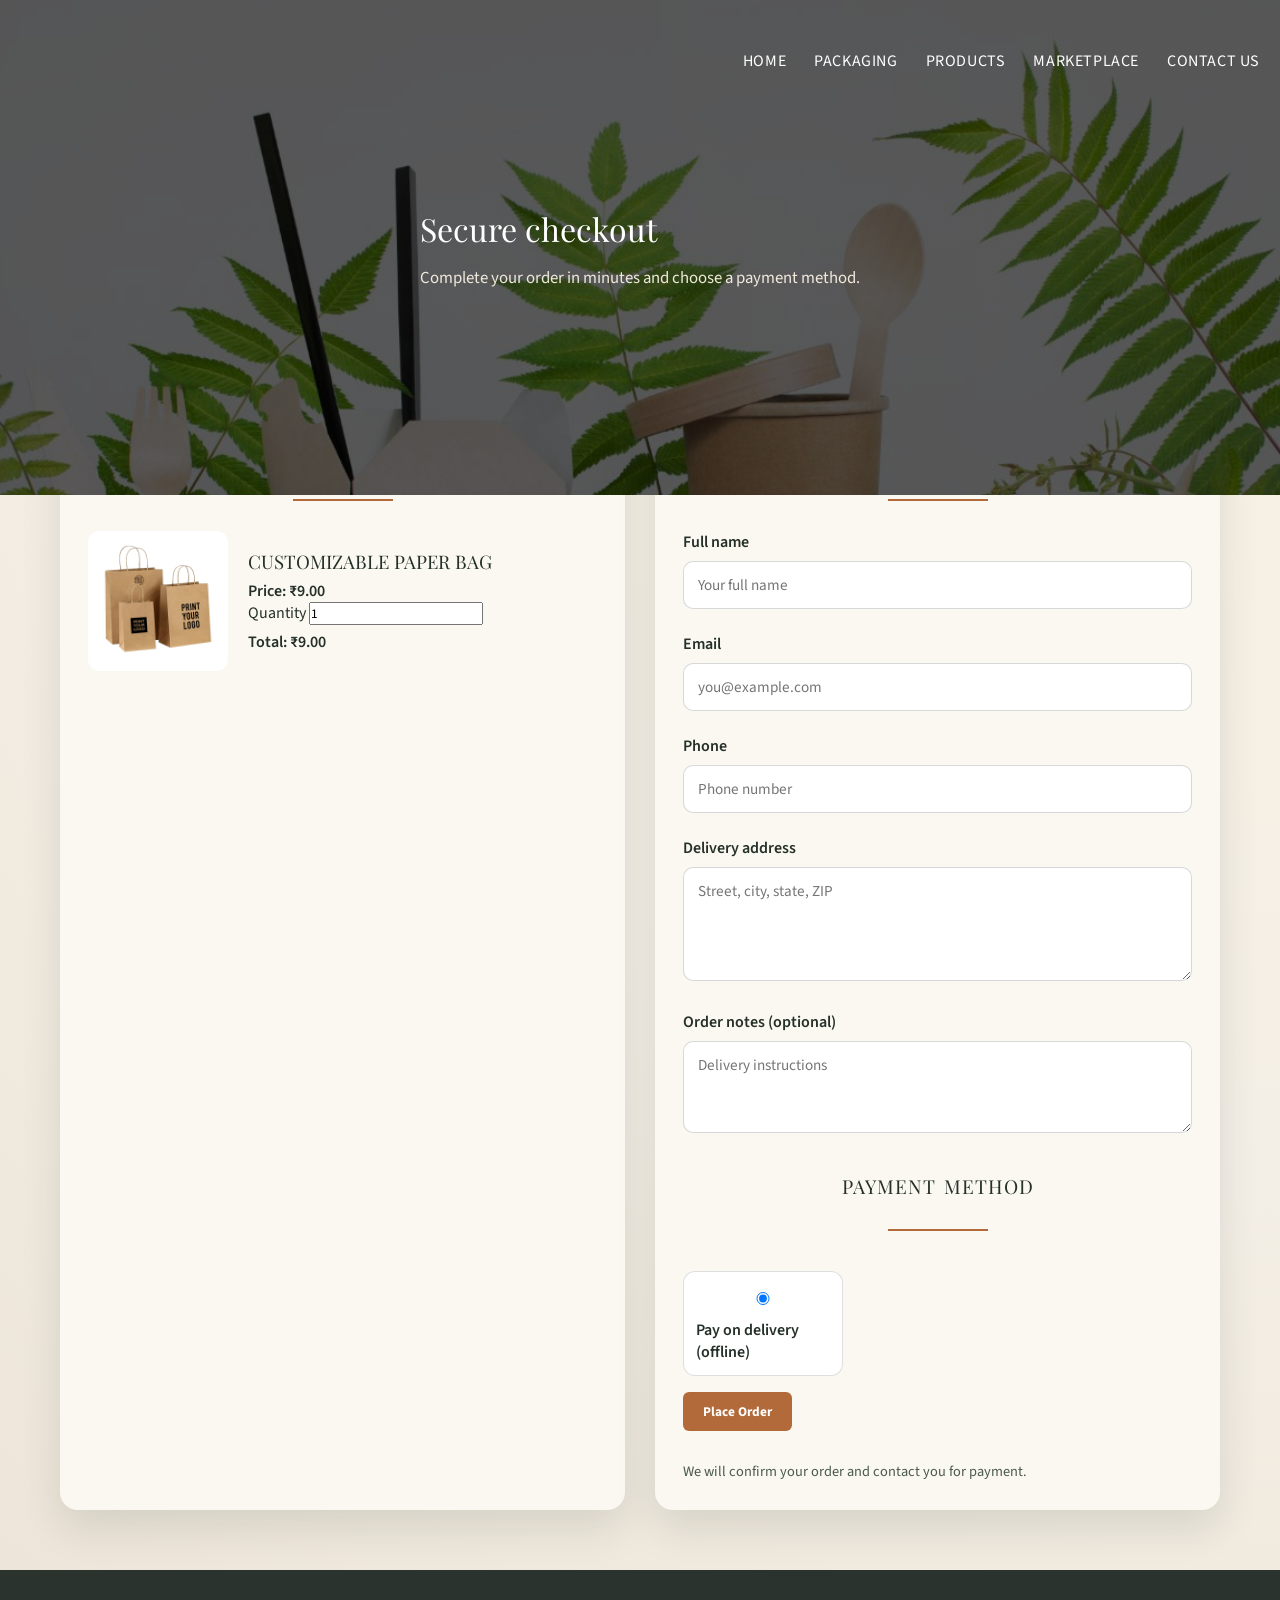
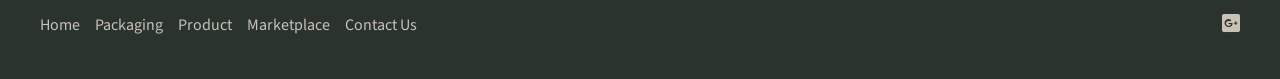
<file: checkout.html>
<!DOCTYPE html>
<html lang="en">

<head>
  <meta charset="UTF-8" />
  <meta name="viewport" content="width=device-width, initial-scale=1.0" />
  <meta name="description" content="Checkout for eco-friendly packaging purchases." />
  <link rel="stylesheet" href="market.css" />
  <link href="https://fonts.googleapis.com/css2?family=Playfair+Display:wght@500;600;700&family=Source+Sans+3:wght@300;400;600&display=swap" rel="stylesheet" />
  <link rel="stylesheet" href="https://use.fontawesome.com/releases/v5.5.0/css/all.css"
    integrity="sha384-B4dIYHKNBt8Bc12p+WXckhzcICo0wtJAoU8YZTY5qE0Id1GSseTk6S+L3BlXeVIU" crossorigin="anonymous">
  <title>Checkout | Eco-Friendly Marketplace</title>
</head>

<body class="checkout-page">
  <header class="checkout-hero">
    <nav>
      <ul class="main-nav">
        <li><a href="index.html">home</a><span></span></li>
        <li><a href="index.html#package">Packaging</a><span></span></li>
        <li><a href="index.html#products">products</a><span></span></li>
        <li><a href="market.html">Marketplace</a><span></span></li>
        <li><a href="#contact">Contact Us</a><span></span></li>
      </ul>
    </nav>
    <div class="hero-text-box">
      <p class="quote">Secure checkout</p>
      <p class="hero-subtitle">Complete your order in minutes and choose a payment method.</p>
    </div>
  </header>

  <main class="checkout-wrapper">
    <section class="order-summary">
      <h2>Order Summary</h2>
      <div class="summary-card">
        <img id="productImage" src="resources/img/CustomprintBags_250x250_2x_1.jpg" alt="Selected product" />
        <div>
          <h3 id="productName">Customizable paper bag</h3>
          <p class="summary-price">Price: ₹<span id="productPrice">9</span>.00</p>
          <label for="quantity">Quantity</label>
          <input id="quantity" name="quantity" type="number" min="1" value="1" />
          <p class="summary-total">Total: ₹<span id="totalPrice">9</span>.00</p>
        </div>
      </div>
    </section>

    <section class="checkout-form">
      <h2>Customer Details</h2>
      <form id="checkoutForm" action="#" method="post">
        <label for="fullName">Full name</label>
        <input id="fullName" name="fullName" type="text" placeholder="Your full name" required />

        <label for="email">Email</label>
        <input id="email" name="email" type="email" placeholder="you@example.com" required />

        <label for="phone">Phone</label>
        <input id="phone" name="phone" type="tel" placeholder="Phone number" required />

        <label for="address">Delivery address</label>
        <textarea id="address" name="address" rows="4" placeholder="Street, city, state, ZIP" required></textarea>

        <label for="notes">Order notes (optional)</label>
        <textarea id="notes" name="notes" rows="3" placeholder="Delivery instructions"></textarea>

        <h2 class="payment-title">Payment Method</h2>
        <div class="payment-options">
          <label class="payment-card">
            <input type="radio" name="payment" value="offline" checked />
            <span>Pay on delivery (offline)</span>
          </label>
        </div>

        <button type="submit" class="buy-link">Place Order</button>
        <p class="payment-note" id="paymentNote">We will confirm your order and contact you for payment.</p>
      </form>
    </section>
  </main>

  <footer>
    <div class="container" id="contact">
      <div class="footer-nav">
        <ul>
          <li><a href="index.html">Home</a></li>
          <li><a href="index.html#package">Packaging</a></li>
          <li><a href="index.html#products">Product</a></li>
          <li><a href="market.html">Marketplace</a></li>
          <li><a href="#contact">Contact Us</a></li>
        </ul>
      </div>
      <div class="social-links">
        <a href="https://www.google.com/intl/en-GB/gmail/about/"><i class="fab fa-google-plus-square"></i></a>
      </div>
    </div>
  </footer>

  <script>
    const params = new URLSearchParams(window.location.search);
    const productName = params.get("product") || "Customizable paper bag";
    const productPrice = Number(params.get("price")) || 9;
    const productImage = params.get("img") || "resources/img/CustomprintBags_250x250_2x_1.jpg";

    const productNameEl = document.getElementById("productName");
    const productPriceEl = document.getElementById("productPrice");
    const productImageEl = document.getElementById("productImage");
    const quantityEl = document.getElementById("quantity");
    const totalPriceEl = document.getElementById("totalPrice");

    productNameEl.textContent = productName;
    productPriceEl.textContent = productPrice.toFixed(0);
    productImageEl.src = productImage;
    productImageEl.alt = productName;

    const updateTotal = () => {
      const qty = Math.max(1, Number(quantityEl.value) || 1);
      quantityEl.value = qty;
      totalPriceEl.textContent = (qty * productPrice).toFixed(0);
    };

    quantityEl.addEventListener("input", updateTotal);
    updateTotal();

    const checkoutForm = document.getElementById("checkoutForm");
    const APPS_SCRIPT_URL = "https://script.google.com/macros/s/AKfycbzrrMcKKc2FR6zlnXwOIotOUuV2f_Wcl6prwDCwCfKSX3g51r7EZ_-GWeJwU7MjfhAC/exec";

    checkoutForm.addEventListener("submit", async (event) => {
      event.preventDefault();
      const note = document.getElementById("paymentNote");
      note.textContent = "Saving your order...";

      const payload = {
        productName,
        productPrice,
        productImage,
        quantity: Number(quantityEl.value) || 1,
        totalPrice: Number(totalPriceEl.textContent) || productPrice,
        customer: {
          fullName: document.getElementById("fullName").value.trim(),
          email: document.getElementById("email").value.trim(),
          phone: document.getElementById("phone").value.trim(),
          address: document.getElementById("address").value.trim(),
          notes: document.getElementById("notes").value.trim()
        }
      };

      try {
        if (APPS_SCRIPT_URL.includes("PASTE_YOUR")) {
          throw new Error("Missing Apps Script URL");
        }

        const orderId = `ECO${Date.now()}`;
        const formData = new URLSearchParams({
          orderId,
          productName,
          productPrice: String(productPrice),
          quantity: String(payload.quantity),
          totalPrice: String(payload.totalPrice),
          status: "placed",
          customerName: payload.customer.fullName,
          customerEmail: payload.customer.email,
          customerPhone: payload.customer.phone,
          customerAddress: payload.customer.address,
          notes: payload.customer.notes || ""
        });

        const response = await fetch(APPS_SCRIPT_URL, {
          method: "POST",
          body: formData
        });

        if (!response.ok) {
          throw new Error("Order save failed");
        }

        const redirectUrl = new URL("/order-confirmation.html", window.location.origin);
        redirectUrl.searchParams.set("orderId", orderId);
        redirectUrl.searchParams.set("product", productName);
        redirectUrl.searchParams.set("amount", totalPriceEl.textContent);
        redirectUrl.searchParams.set("status", "success");
        window.location.href = redirectUrl.toString();
      } catch (error) {
        note.textContent = "Order could not be saved. Please try again.";
        console.error(error);
      }
    });
  </script>
</body>

</html>
</file>
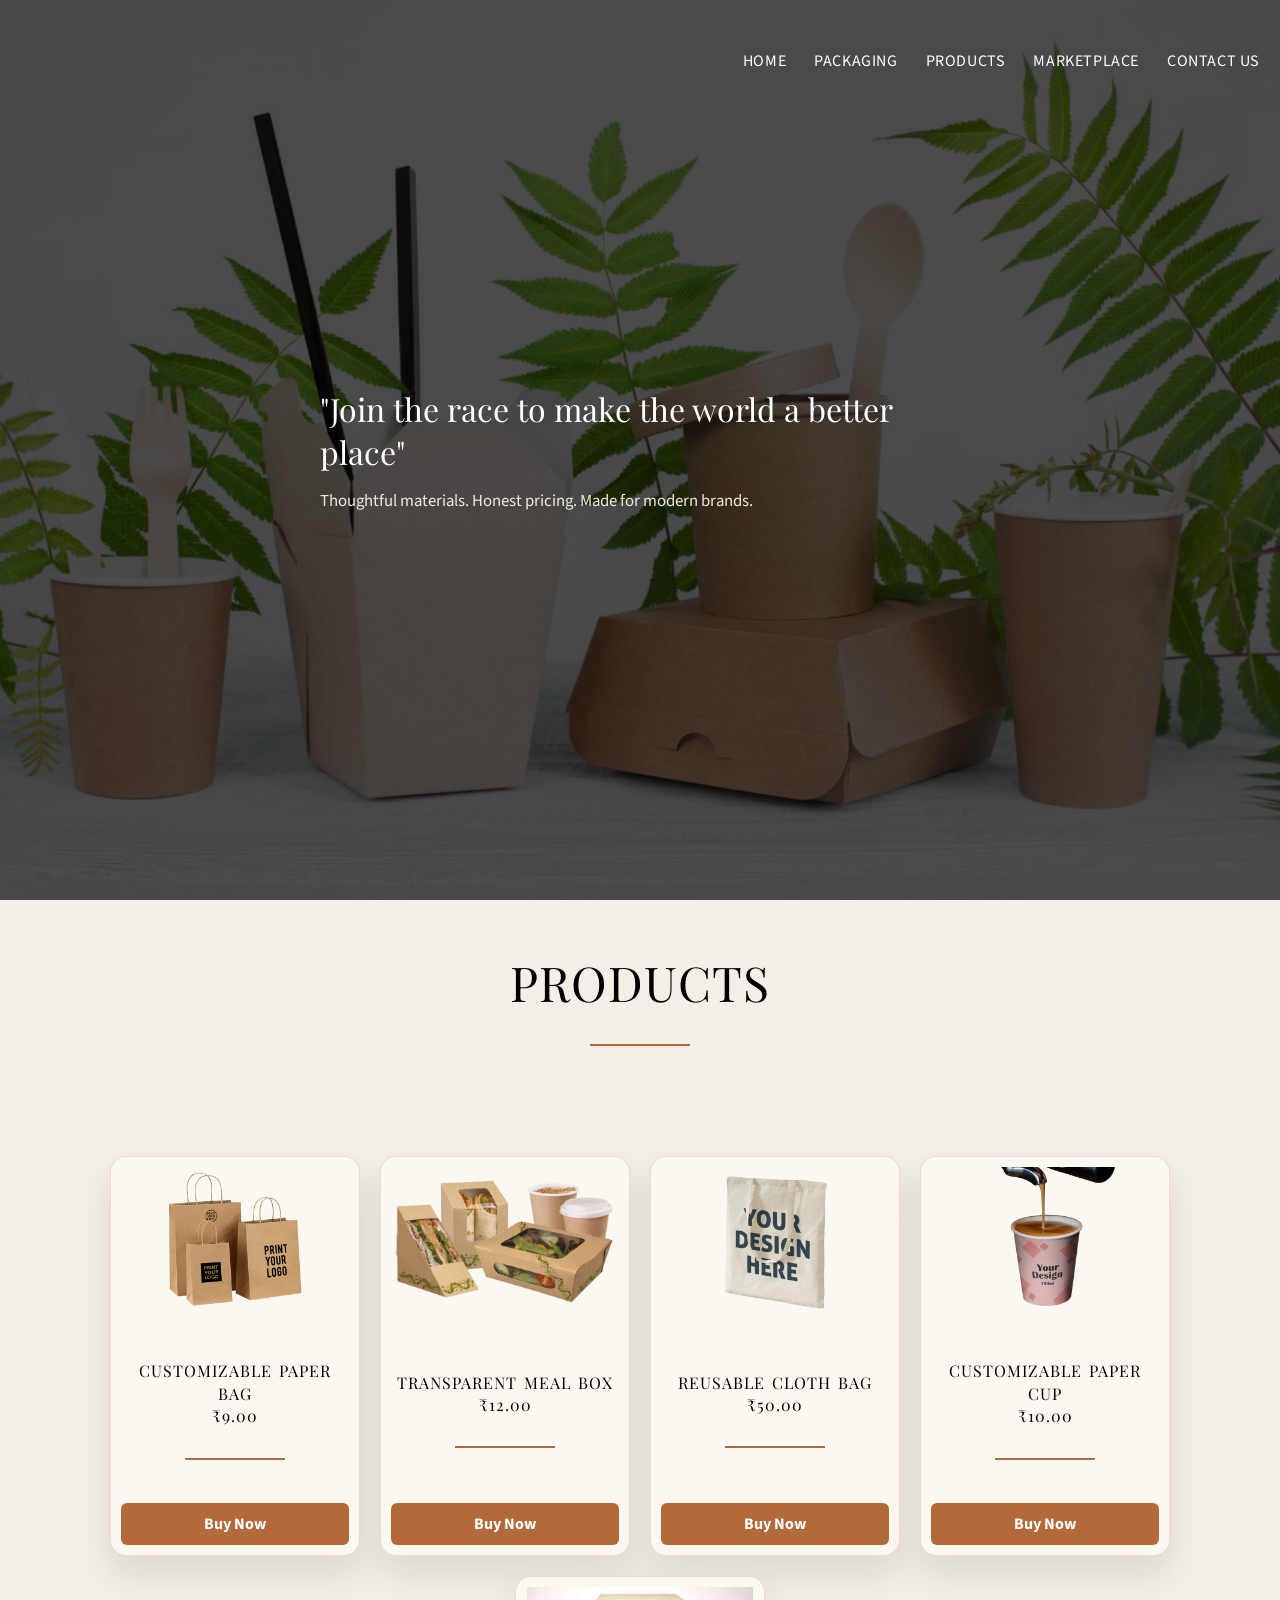
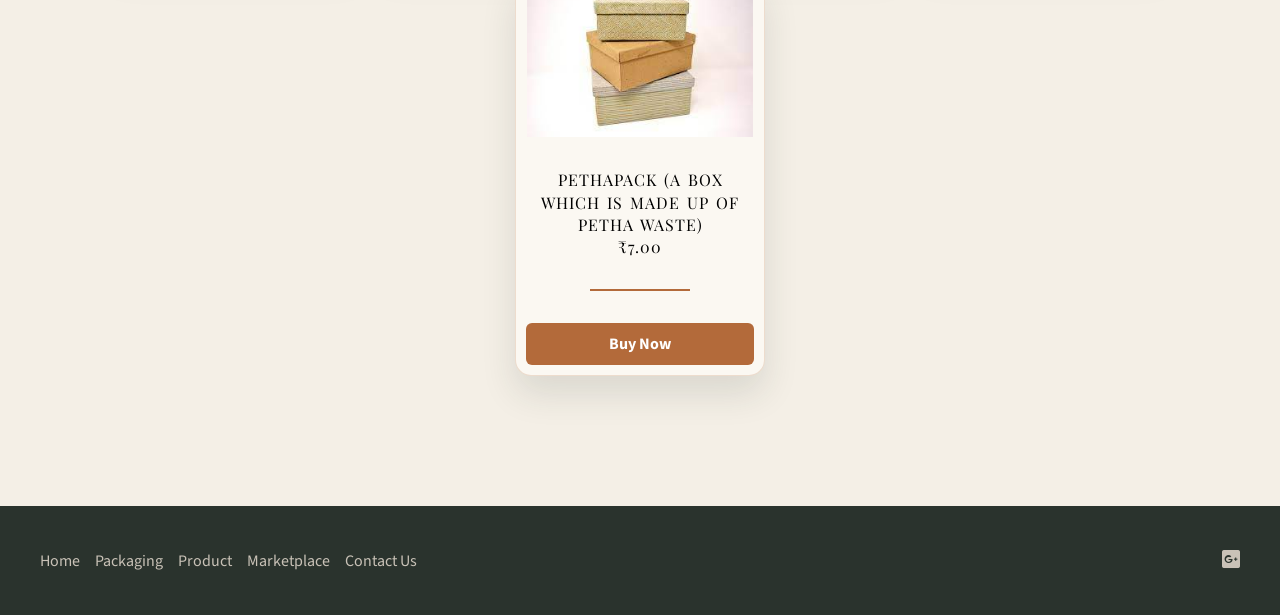
<file: market.html>
<!DOCTYPE html>
<html>

<head>
  <link rel="stylesheet" type="text/css" href="market.css">
  <meta charset="utf-8">
  <meta name="viewport" content="width=device-width, initial-scale=1.0">
  <meta name="description" content="Shop eco-friendly packaging made from plant-based and recycled materials." />
  <link href="https://fonts.googleapis.com/css2?family=Playfair+Display:wght@500;600;700&family=Source+Sans+3:wght@300;400;600&display=swap" rel="stylesheet" />
  <link rel="stylesheet" href="https://use.fontawesome.com/releases/v5.5.0/css/all.css"
    integrity="sha384-B4dIYHKNBt8Bc12p+WXckhzcICo0wtJAoU8YZTY5qE0Id1GSseTk6S+L3BlXeVIU" crossorigin="anonymous">
  <title>Eco-Friendly Marketplace</title>
</head>

<body>
  <header id="home">
    <nav>
      <ul class="main-nav">
        <li><a href="index.html">home</a><span></span></li>
        <li><a href="#package">Packaging</a><span></span></li>
        <li><a href="#product">products</a><span></span></li>
        <li><a href="market.html">Marketplace</a><span></span></li>
        <li><a href="#contact">Contact Us</a><span></span></li>
      </ul>
    </nav>
    <div class="hero-text-box">
      <p class="quote">"Join the race to make the world a better place"</p>
      <p class="hero-subtitle">Thoughtful materials. Honest pricing. Made for modern brands.</p>
    </div>
  </header>



  <h2 class="head2" id="product">Products</h2>
  <section id="man">
    <div class="man-row">
      <div class="man-box">
        <img src="resources/img/CustomprintBags_250x250_2x_1.jpg" alt="Custom paper bags" loading="lazy">
        <h2> Customizable paper bag <br>₹9.00</h2>
        <a class="buy-link" href="checkout.html?product=Customizable%20paper%20bag&price=9&img=resources%2Fimg%2FCustomprintBags_250x250_2x_1.jpg">Buy Now</a>
      </div>
      <div class="man-box">
        <img src="resources/img/Trans_mealBox-removebg-preview (1).png" alt="Transparent meal box" loading="lazy">
        <h2>Transparent meal box<br>₹12.00</h2>
        <a class="buy-link" href="checkout.html?product=Transparent%20meal%20box&price=12&img=resources%2Fimg%2FTrans_mealBox-removebg-preview%20(1).png">Buy Now</a>
      </div>
      <div class="man-box">
        <img src="resources/img/resuablebag-removebg-preview.png" alt="Reusable cloth bag" loading="lazy">
        <h2>Reusable Cloth Bag
          <br>₹50.00</h2>
        <a class="buy-link" href="checkout.html?product=Reusable%20cloth%20bag&price=50&img=resources%2Fimg%2Fresuablebag-removebg-preview.png">Buy Now</a>
      </div>
      <div class="man-box">
        <img src="resources/img/cup-removebg-preview.png" alt="Custom paper cup" loading="lazy">
        <h2>customizable paper cup<br>₹10.00</h2>
        <a class="buy-link" href="checkout.html?product=Customizable%20paper%20cup&price=10&img=resources%2Fimg%2Fcup-removebg-preview.png">Buy Now</a>
      </div>
      <div class="man-box">
        <img src="resources/img/cor.jpg" alt="PethaPack fiber box" loading="lazy">
        <h2>PethaPack (A Box Which is made up of Petha waste)<br>₹7.00</h2>
        <a class="buy-link" href="checkout.html?product=PethaPack%20fiber%20box&price=7&img=resources%2Fimg%2Fcor.jpg">Buy Now</a>
      </div>
    </div>
  </section>
<!-- 
  <section id="women">
    
    <div class="man-row">
      <div class="man-box">
        <img src="resources/img/p6.jpeg">
        <h2>Paper Food Box With Lid – White<br>Rs. 5.80</h2>
        <form method="get" action="https://jehoba.com/product/paper-food-box-with-lid-white/">
          <button target="_blank">Buy Now</button>
        </form>
      </div>
      <div class="man-box">
        <img src="resources/img/resuablebag-removebg-preview.png">
        <h2>Reusable Cloth Bag<br>Rs. 18.00</h2>
        <form method="get" action="https://jehoba.com/product/disposable-paper-tea-flask-white/">
          <button target="_blank">Buy Now</button>
        </form>
      </div>
      <div class="man-box">
        <img src="resources/img/p8.webp">
        <h2>Home Tech Pack of 50 Bamboo Plates<br>Rs. 332</h2>
        <form method="get" action="https://www.flipkart.com/home-tech-pack-50-bamboo-wood-areca-leaf-biodegradable-compostable-100-natural-safe-hygienic-ecofriendly-disposable-10-inch-round-plates-pack-50-dinner-set/p/itm836bcfea47cc3?pid=DNSG5RQVKNAPCAWS&lid=LSTDNSG5RQVKNAPCAWSVKKNWE&marketplace=FLIPKART&cmpid=content_dinner-set_8965229628_gmc">
          <button target="_blank">Buy Now</button>
        </form>
      </div>
      <div class="man-box">
        <img src="resources/img/p9.webp">
        <h2>Biodegradable Garbage Bags Made of Corn Starch (45 Pieces) <br>	
          Rs. 387.00
          </h2>
        <form method="get" action="https://bit.ly/3uhd6NF">
          <button target="_blank">Buy Now</button>
        </form>
      </div>
    </div>
  </section> -->



  <footer>
    <div class="container">
      <div class="footer-nav">
        <ul id="contact">
          <li><a href="#">Home</a></li>
          <li><a href="index.html">Packaging</a></li>
          <li><a href="#products">Product</a></li>
          <li><a href="market.html">Marketplace</a></li>
          <li><a href="#contact">Contact Us</a></li>
        </ul>
      </div>
      <div class="social-links">
        <a href="https://www.google.com/intl/en-GB/gmail/about/"><i class="fab fa-google-plus-square"></i></a>
      </div>
    </div>
  </footer>
</body>

</html>
</file>
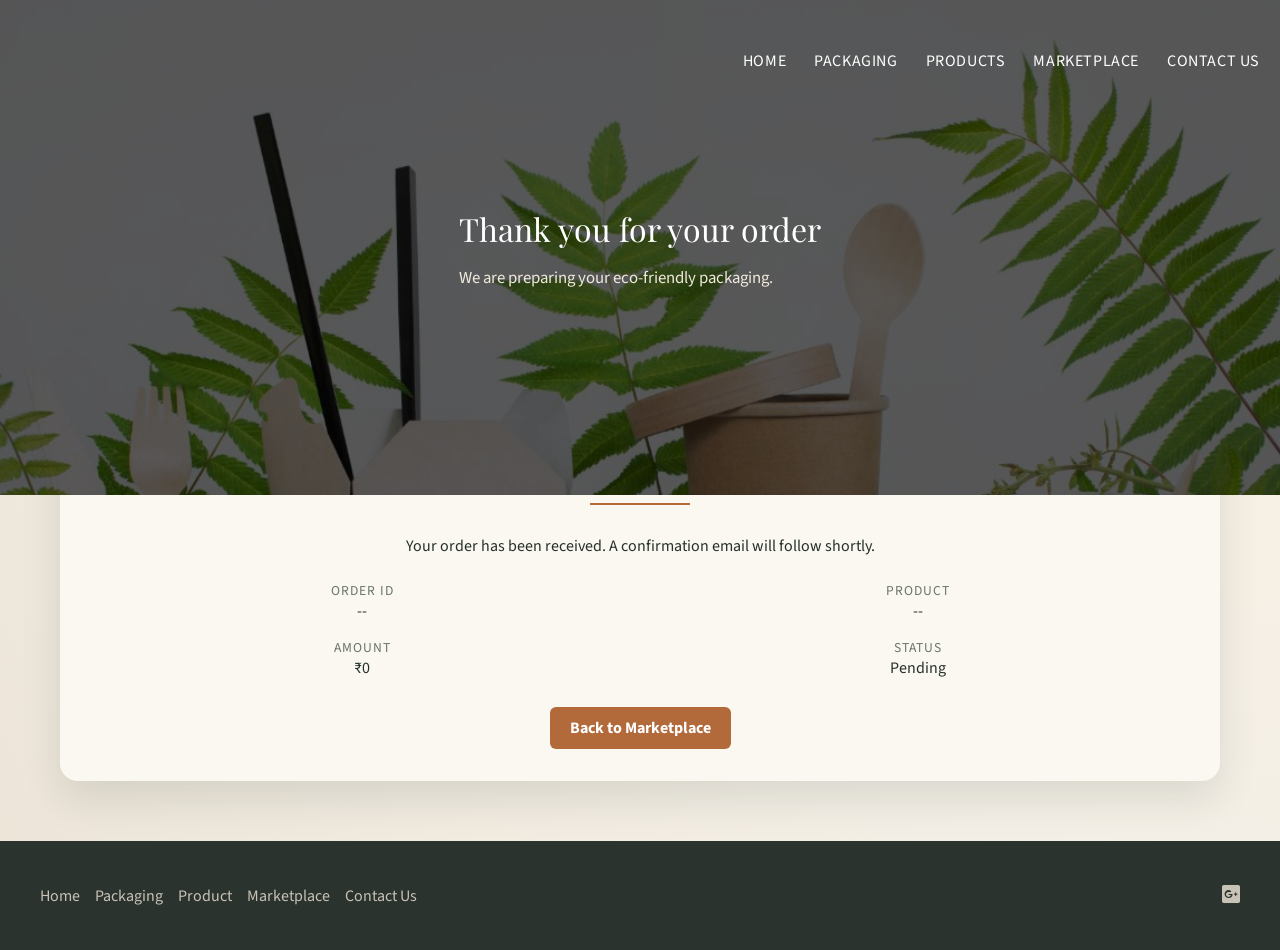
<file: order-confirmation.html>
<!DOCTYPE html>
<html lang="en">

<head>
  <meta charset="UTF-8" />
  <meta name="viewport" content="width=device-width, initial-scale=1.0" />
  <meta name="description" content="Order confirmation for eco-friendly packaging." />
  <link rel="stylesheet" href="market.css" />
  <link href="https://fonts.googleapis.com/css2?family=Playfair+Display:wght@500;600;700&family=Source+Sans+3:wght@300;400;600&display=swap" rel="stylesheet" />
  <link rel="stylesheet" href="https://use.fontawesome.com/releases/v5.5.0/css/all.css"
    integrity="sha384-B4dIYHKNBt8Bc12p+WXckhzcICo0wtJAoU8YZTY5qE0Id1GSseTk6S+L3BlXeVIU" crossorigin="anonymous">
  <title>Order Confirmation</title>
</head>

<body class="checkout-page">
  <header class="checkout-hero">
    <nav>
      <ul class="main-nav">
        <li><a href="index.html">home</a><span></span></li>
        <li><a href="index.html#package">Packaging</a><span></span></li>
        <li><a href="index.html#products">products</a><span></span></li>
        <li><a href="market.html">Marketplace</a><span></span></li>
        <li><a href="#contact">Contact Us</a><span></span></li>
      </ul>
    </nav>
    <div class="hero-text-box">
      <p class="quote">Thank you for your order</p>
      <p class="hero-subtitle">We are preparing your eco-friendly packaging.</p>
    </div>
  </header>

  <main class="checkout-wrapper confirmation-wrapper">
    <section class="confirmation-card">
      <h2 id="confirmationTitle">Payment Successful</h2>
      <p id="confirmationMessage">Your order has been received. A confirmation email will follow shortly.</p>

      <div class="confirmation-details">
        <div>
          <p class="summary-label">Order ID</p>
          <p id="orderId">--</p>
        </div>
        <div>
          <p class="summary-label">Product</p>
          <p id="product">--</p>
        </div>
        <div>
          <p class="summary-label">Amount</p>
          <p id="amount">₹0</p>
        </div>
        <div>
          <p class="summary-label">Status</p>
          <p id="status">Pending</p>
        </div>
      </div>

      <a class="buy-link" href="market.html">Back to Marketplace</a>
    </section>
  </main>

  <footer>
    <div class="container" id="contact">
      <div class="footer-nav">
        <ul>
          <li><a href="index.html">Home</a></li>
          <li><a href="index.html#package">Packaging</a></li>
          <li><a href="index.html#products">Product</a></li>
          <li><a href="market.html">Marketplace</a></li>
          <li><a href="#contact">Contact Us</a></li>
        </ul>
      </div>
      <div class="social-links">
        <a href="https://www.google.com/intl/en-GB/gmail/about/"><i class="fab fa-google-plus-square"></i></a>
      </div>
    </div>
  </footer>

  <script>
    const params = new URLSearchParams(window.location.search);
    const orderId = params.get("orderId") || "--";
    const product = params.get("product") || "--";
    const amount = params.get("amount") || "0";
    const status = params.get("status") || "Pending";

    const statusMap = {
      success: "Payment Successful",
      failed: "Payment Failed",
      pending: "Payment Pending"
    };

    const title = statusMap[status.toLowerCase?.()] || "Order Update";

    document.getElementById("confirmationTitle").textContent = title;
    document.getElementById("orderId").textContent = orderId;
    document.getElementById("product").textContent = product;
    document.getElementById("amount").textContent = `₹${amount}`;
    document.getElementById("status").textContent = status;

    const message = status === "failed"
      ? "Payment did not go through. Please try again or contact support."
      : "Your order has been received. A confirmation email will follow shortly.";
    document.getElementById("confirmationMessage").textContent = message;
  </script>
</body>

</html>
</file>
<file: market.css>
*{ padding:0; margin:0; box-sizing: border-box; font-family: "Source Sans 3", "Arial", sans-serif; }
:root {
	--sand: #f4efe6;
	--clay: #caa878;
	--moss: #2f4a3a;
	--ink: #243028;
	--accent: #b36a3a;
	--accent-dark: #8f4f2b;
	--card: #fbf8f2;
}
header{
	width: 100%;
	height: 100vh;
}

html{
	background-color: var(--sand);
	scroll-behavior: smooth;
	font-family: "Source Sans 3", "Arial", sans-serif;
}
header {
	background-image: linear-gradient(rgba(0, 0, 0, 0.7), rgba(0, 0, 0, 0.7)),
		url("resources/img/bgc.jpeg");
		background-size: cover;
    background-position: center;
    background-attachment: fixed;
    height: 100vh;
}
h1,
h2,
h3 {
    text-transform: uppercase;
    font-weight: 300;
	font-family: "Playfair Display", "Times New Roman", serif;
}

h1 {
    color: #fff;
    margin-top: 0;
    margin-bottom: 20px;
    font-size: 250%;
    word-spacing: 4px;
    letter-spacing: 1px;	
}
.quote{
	text-align: left;
	font-family: "Playfair Display", "Times New Roman", serif;
	font-size: 2rem;
	color: #fff;
}
.hero-subtitle {
	color: #f1e9dc;
	margin-top: 16px;
	max-width: 520px;
	font-size: 1.05rem;
}
h2 {
    font-size: 120%;
    word-spacing: 2px;
    text-align: center;
    margin-bottom: 30px;
    letter-spacing: 1px;
}

.hero-text-box {
    position: absolute;
    max-width: 1240px;
    top: 50%;
    left: 50%;
    transform: translate(-50%, -50%);
}

nav {
	margin-top: 20px;
	max-width: 1240px;
	margin: 0 auto;
	padding: 10px 0;

    }

.main-nav {
	display: flex;
	gap: 28px;
	justify-content: flex-end;
	flex-wrap: wrap;
}

.logo {
    height: 100px;
    width: auto;
    float: left;
    margin-top: 20px;
}

.main-nav {
	float: none;
	list-style: none;
	margin-top: 40px;
}

.main-nav li {
    display: inline-block;
	margin-left: 0;
    position: relative;
}

.main-nav li a:link,
.main-nav li a:visited {
    padding: 5px 0;
    text-decoration: none;
    color: white;
    text-transform: uppercase;
    font-size: 100%;
    border-bottom: 2px solid transparent;
	letter-spacing: 0.6px;
}


.main-nav li span {
    position: absolute;
    margin-top: 15px;
    bottom: -5px;
    right: 0;
    width: 0%;
    height: 2px;
	background: var(--accent);
    transition: all 0.3s;
}

.main-nav li:hover span {
    width: 100%;
}
.logo{
	font-size: 50px;
	font-weight: bold;
}

.menu a{
	text-decoration: none;
	font-size: 20px;
	color: black;
	padding: 10px 20px;
	margin:5px;
	font-weight: bold;
}
.menu a:last-child{
	background: black;
	color: white;
}
.container{
	display: grid;
	grid-template-columns: 1fr auto;
	align-items: center;
	padding: 40px;
}

.left{
	flex-basis: 50%;
	animation: animate 3s linear infinite;
}
.left img{
	width: 100%;
	padding-top: 100px;
}

@keyframes animate{
	0%{
		transform: scale(1.1);
	}
		50%{
		transform: scale(1);
	}
		100%{
		transform: scale(1.1);
	}
}

.right{
	flex-basis: 50%;
	max-width: 400px;
	margin-left: 100px;
}

.right h1{
	font-size: 50px;
}
.right p{
	font-size: 25px;
	margin:20px 0px;
}
button{
	background: var(--accent);
	color: white;
	font-weight: bold;
	border: none;
	outline: none;
	padding: 10px 20px;
	margin-bottom: 20px;
	border-radius: 6px;
}

#featured{
	padding: 50px 0px;
	font-size: 30px;
	text-align: center;

}


.wrapper{
	display: grid;
	grid-template-columns: repeat(4,20%);
	grid-auto-rows: minmax(200px,auto);
	grid-gap: 1em;
	justify-content: center;
	margin-top:10px;
	align-items: center;
}
.wrapper>div{
	border:1px solid grey;
	position: relative;
	overflow: hidden;
}
.wrapper> div img{
	width: 100%;
	
}

.box1{
	grid-row: 1/3;
	grid-column: 1/3;
}

.price{
	position: absolute;
	top: 0;
	left: 0;
	background: black;
	color: white;
	font-size: 20px;

}
.wrapper> div img:hover{
	transform: scale(1.2);
	transition: 0.4s linear;
}

#man{
	padding: 80px 0px;
}
.man-row {
	display: flex;
	flex-wrap: wrap;
	gap: 20px;
	justify-content: center;
  }
  
  .man-box {
	width: 250px;
	height: 400px; /* You can adjust this height */
	border: 1px solid rgba(179, 106, 58, 0.2);
	border-radius: 16px;
	box-shadow: 0 18px 35px rgba(36, 48, 40, 0.12);
	text-align: center;
	padding: 10px;
	box-sizing: border-box;
	display: flex;
	flex-direction: column;
	justify-content: space-between;
	background: var(--card);
  }
  
  .man-box img {
	max-width: 100%;
	height: 150px;
	object-fit: contain;
  }
  
  .man-box h2 {
	font-size: 16px;
	margin: 10px 0;
	line-height: 1.4;
  }
  
  .man-box button {
	padding: 10px 20px;
	background-color: var(--accent);
	border: none;
	color: white;
	font-size: 14px;
	cursor: pointer;
	border-radius: 5px;
	transition: background-color 0.3s;
  }
  
  .man-box button:hover {
	background-color: var(--accent-dark);
  }
  
  .man-box img {
	max-width: 100%;
	height: 150px;
	object-fit: contain;
	transition: transform 0.3s ease;
  }
  
  .man-box img:hover {
	transform: scale(1.05);
  }

.buy-link {
	display: inline-block;
	text-decoration: none;
	background: var(--accent);
	color: white;
	font-weight: bold;
	padding: 10px 20px;
	border-radius: 6px;
	transition: background-color 0.3s ease, transform 0.3s ease;
}

.buy-link:hover {
	background: var(--accent-dark);
	transform: translateY(-2px);
}
  

button:hover{
	transform: translateY(-10px);
	transition: 0.4s ease;
}
#women{
	padding: 100px 0px;
}
#footer{
	display: flex;
	justify-content: space-around;
	align-items: center;
	background: black;
	color: white;
	padding: 10px;
}

button{
    cursor: pointer;
    color: white;
}

footer {
	background-color: #2a332d;
    width: 100vw;
	color: #c9c2b7;
    margin-top: 50px;
}

.container {
	grid-gap: 0 0px;
}

.footer-nav ul {
    list-style: none;
    display: flex;
}

.social-links a {
    color: #c5c5c5;
    margin-left: 10px;
}

.footer-nav ul li a {
    margin-right: 15px;
	color: #c9c2b7;
}

.social-links {
    text-align: right;
}

.footer-nav ul li a:link,
.footer-nav ul li a:visited,
.social-links a:link,
.social-links a:visited {
    text-decoration: none;
    border: none;
	color: #c9c2b7;
    transition: all 0.3s;
}

.social-links a:link,
.social-links a:visited {
    font-size: 1.3rem;
}

.footer-nav ul li a:hover,
.footer-nav ul li a:active {
	color: #efe7db
}
.head2{
	margin-top: 50px;
    text-align: center;
    font-size: 3rem;
	font-family: "Playfair Display", "Times New Roman", serif;
}
h2:after {
    display: block;
    height: 2px;
	background-color: var(--accent);
    content: "";
    width: 100px;
    margin: 0 auto;
    margin-top: 30px;
}

.checkout-page {
	background: radial-gradient(circle at top right, #f9f1e3 0%, var(--sand) 55%, #ece4d7 100%);
	color: var(--ink);
}

.checkout-hero {
	background-image: linear-gradient(rgba(0, 0, 0, 0.65), rgba(0, 0, 0, 0.65)),
		url("resources/img/bgc.jpeg");
	background-size: cover;
	background-position: center;
	background-attachment: fixed;
	height: 55vh;
	position: relative;
}

.checkout-wrapper {
	max-width: 1240px;
	margin: -80px auto 60px;
	padding: 0 40px;
	display: grid;
	grid-template-columns: repeat(2, minmax(0, 1fr));
	gap: 30px;
}

.order-summary,
.checkout-form {
	background: var(--card);
	border-radius: 18px;
	padding: 28px;
	box-shadow: 0 18px 40px rgba(36, 48, 40, 0.12);
}

.summary-card {
	display: grid;
	grid-template-columns: 140px 1fr;
	gap: 20px;
	align-items: center;
}

.summary-card img {
	width: 100%;
	border-radius: 12px;
	background: #fff;
	padding: 10px;
}

.summary-price,
.summary-total {
	font-weight: 600;
	margin-top: 6px;
}

.checkout-form label {
	font-weight: 600;
	margin-top: 10px;
	display: block;
}

.checkout-form input,
.checkout-form textarea {
	width: 100%;
	padding: 12px 14px;
	border-radius: 10px;
	border: 1px solid rgba(36, 48, 40, 0.18);
	background: #fff;
	margin: 8px 0 14px;
	font-size: 0.95rem;
}

.payment-title {
	margin-top: 20px;
}

.payment-options {
	display: grid;
	grid-template-columns: repeat(3, minmax(0, 1fr));
	gap: 14px;
	margin-bottom: 16px;
}

.payment-card {
	display: flex;
	gap: 10px;
	align-items: center;
	border: 1px solid rgba(36, 48, 40, 0.15);
	border-radius: 12px;
	padding: 12px;
	background: #fff;
}

.payment-note {
	font-size: 0.9rem;
	color: #4a5a4d;
	margin-top: 10px;
}

.confirmation-wrapper {
	grid-template-columns: 1fr;
}

.confirmation-card {
	background: var(--card);
	border-radius: 18px;
	padding: 32px;
	box-shadow: 0 18px 40px rgba(36, 48, 40, 0.12);
	text-align: center;
}

.confirmation-details {
	display: grid;
	grid-template-columns: repeat(2, minmax(0, 1fr));
	gap: 16px;
	margin: 24px 0 28px;
}

.summary-label {
	font-size: 0.85rem;
	text-transform: uppercase;
	letter-spacing: 1px;
	color: #6a756c;
}

@media only screen and (max-width: 950px) {
	.checkout-wrapper {
		grid-template-columns: 1fr;
		margin-top: -60px;
	}

	.payment-options {
		grid-template-columns: 1fr;
	}
}
</file>
